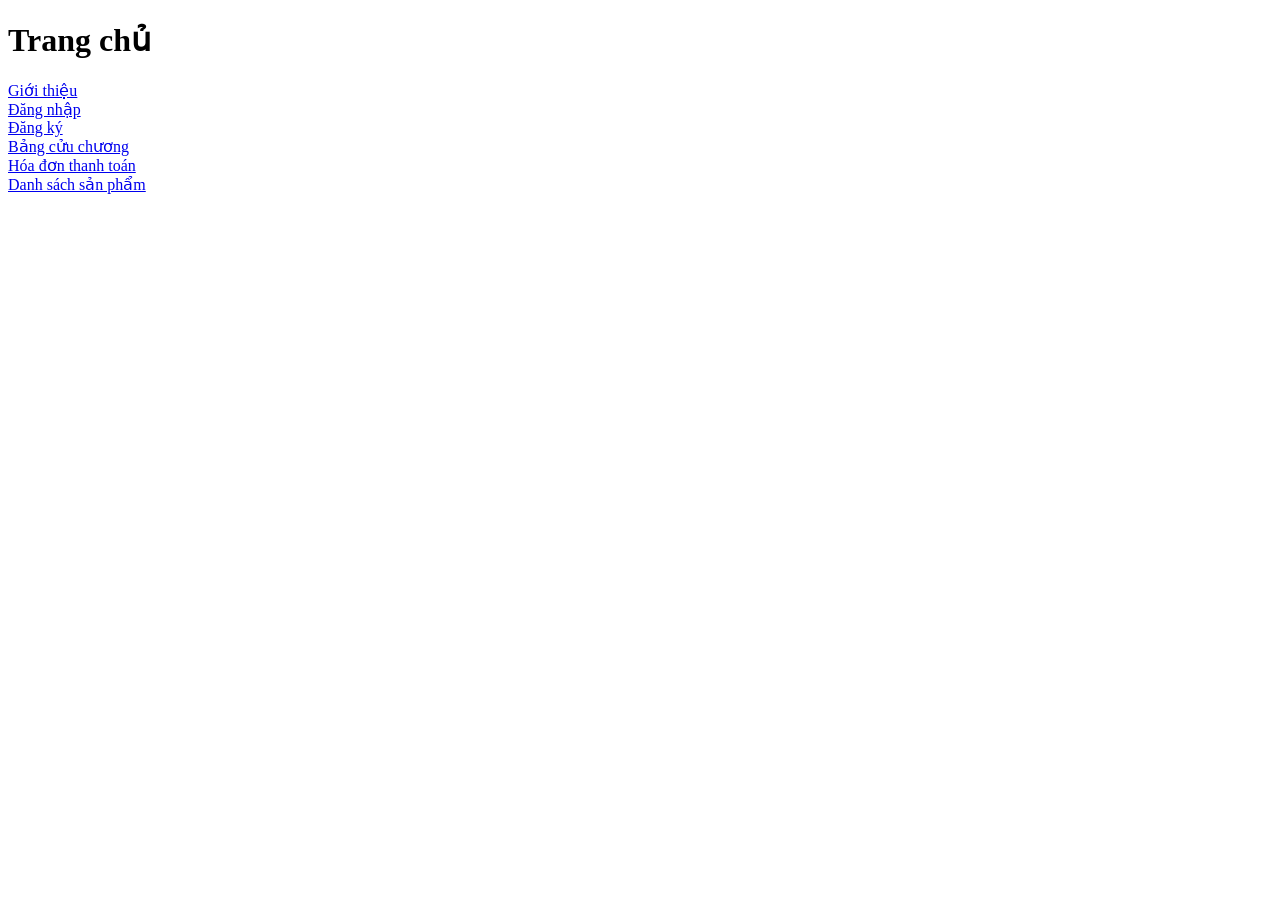
<file: index.html>
<!DOCTYPE html>
<html lang ="vi">
	<head>
		<title>Trang chủ</title>
		<meta charset ="utf-8">
	</head>
	<body>
		<h1> Trang chủ</h1>
		
			<a href = "html/gioithieu.html">Giới thiệu </a> <br>
			<a href = "html/dang-nhap.html">Đăng nhập </a> <br>
			<a href = "html/dang-ky.html">Đăng ký</a> <br>
			<a href = "html/bang-cuu-chuong.html">Bảng cửu chương</a> <br>
			<a href = "html/hoa-don.html">Hóa đơn thanh toán</a> <br>
			<a href = "html/san-pham.html">Danh sách sản phẩm</a> <br>

		
	</body>
</html>
</file>
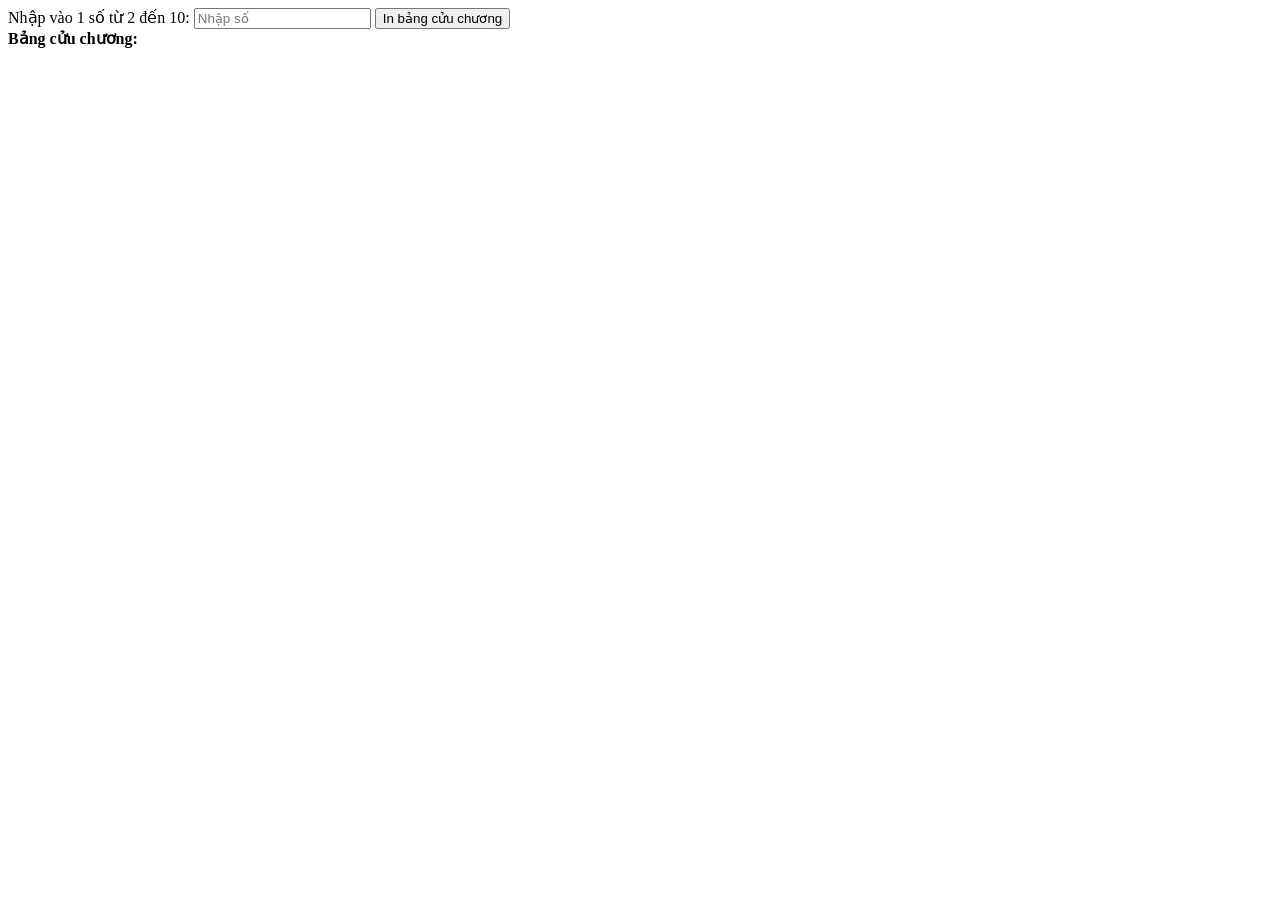
<file: html/bang-cuu-chuong.html>
<!DOCTYPE html>
<html lang="vi">
<head>
    <meta charset="utf-8">
    <title>Bảng Cửu Chương</title>
    <script src="../js/lib.js"></script>
</head>
<body>
    <div class="container">
        <form>
            <label for="txtSo">Nhập vào 1 số từ 2 đến 10:</label>
            <input type="number" id="txtSo" min="2" max="10s" placeholder="Nhập số">
            <input type="button" id="btnPrint" value="In bảng cửu chương" onclick="printBCC(document.getElementById('txtSo').value)">
        </form>
        
        <div id="result">
            <strong>Bảng cửu chương: </strong>
            <div id="Xuat"></div>
        </div>
    </div> 
</body>
</html>
</file>
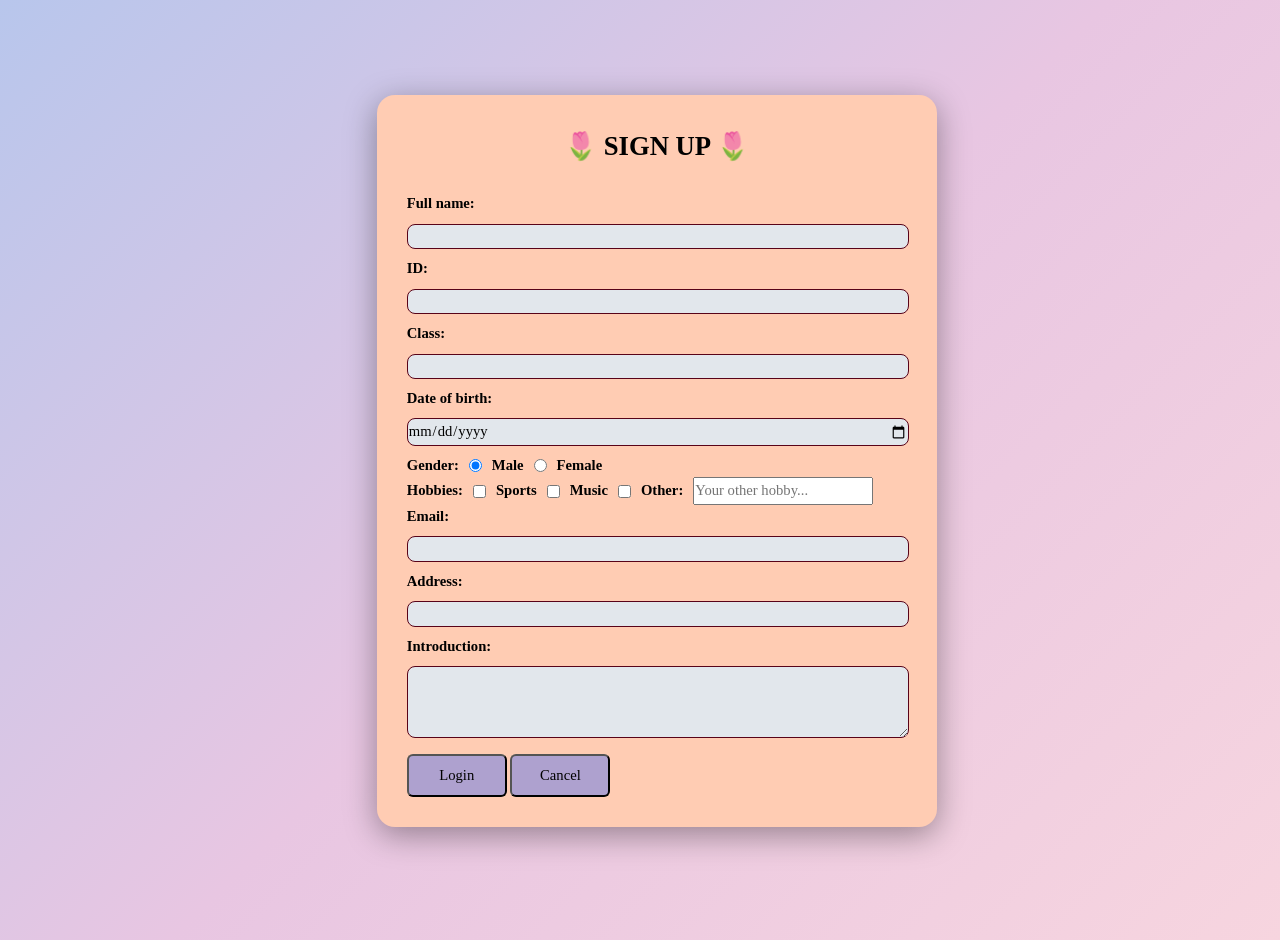
<file: html/dang-ky.html>
<!DOCTYPE HTML>
<html lang ="vi">
	<head>
		<title>Thiết kế form đăng ký</title>
		<meta charset ="utf-8">
		<link rel ="stylesheet" href ="../css/style2.css">
	</head>
	<body>
	
		<div class ="container">
			<form id = "frmLogin" action = "xac-thuc.html" method = "get">
			<p id = "tieude"> &#127799 Sign Up &#127799</p>
			
			<div class = "form-group">
				<label for = "txtUsername">Full name: </label>
				<input class = "form-control" type = "text" name = "txtUsername" id = "txtUsername">
			</div>
			
			<div class="form-group">
				<label for="txtID">ID: </label>
				<input class="form-control" type="text" name="txtID" id="txtID">
			</div>

			<div class="form-group">
				<label for="txtClass">Class: </label>
				<input class="form-control" type="text" name="txtClass" id="txtClass">
			</div>

			<div class="form-group">
				<label for="txtDOB">Date of birth: </label>
				<input class="form-control" type="date" name="txtDOB" id="txtDOB">
			</div>

			<div class="gender-group">
				<label>Gender: </label>
				<input type="radio" name="gender" id="Nam" value="Nam" checked>
				<label for="Nam">Male</label>
            
				<input type="radio" name="gender" id="female" value="Female">
				<label for="female">Female</label>
			</div>

			<div class="hobbies-group">
				<label>Hobbies: </label>
				<input type="checkbox" name="hobbies" id="hobby1" value="Sports">
				<label for="hobby1">Sports</label>
            
				<input type="checkbox" name="hobbies" id="hobby2" value="Music">
				<label for="hobby2">Music</label>
				
				<input type="checkbox" name="hobbies" id="hobbyOther" value="Other">
				<label for="hobbyOther">Other:</label>
            
				<input class="form-control-short" type="text" name="txtHobbyOther" id="txtHobbyOther" placeholder="Your other hobby...">				
			</div>

			<div class="form-group">
				<label for="txtEmail">Email: </label>
				<input class="form-control" type="email" name="txtEmail" id="txtEmail">
			</div>

			<div class="form-group">
				<label for="txtAddress">Address: </label>
				<input class="form-control" type="text" name="txtAddress" id="txtAddress">
			</div>

			<div class="form-group">
				<label for="txtIntroduction">Introduction: </label>
				<textarea class="form-control" name="txtIntroduction" id="txtIntroduction" rows="3"></textarea>
			</div>

			<input class = "button" type = "submit" name = "sbLogin" value = "Login">
			<input class = "button"type = "reset" name = "rsCancel" value = "Cancel">
			
		</div>
		
	</body>
</html>
</file>
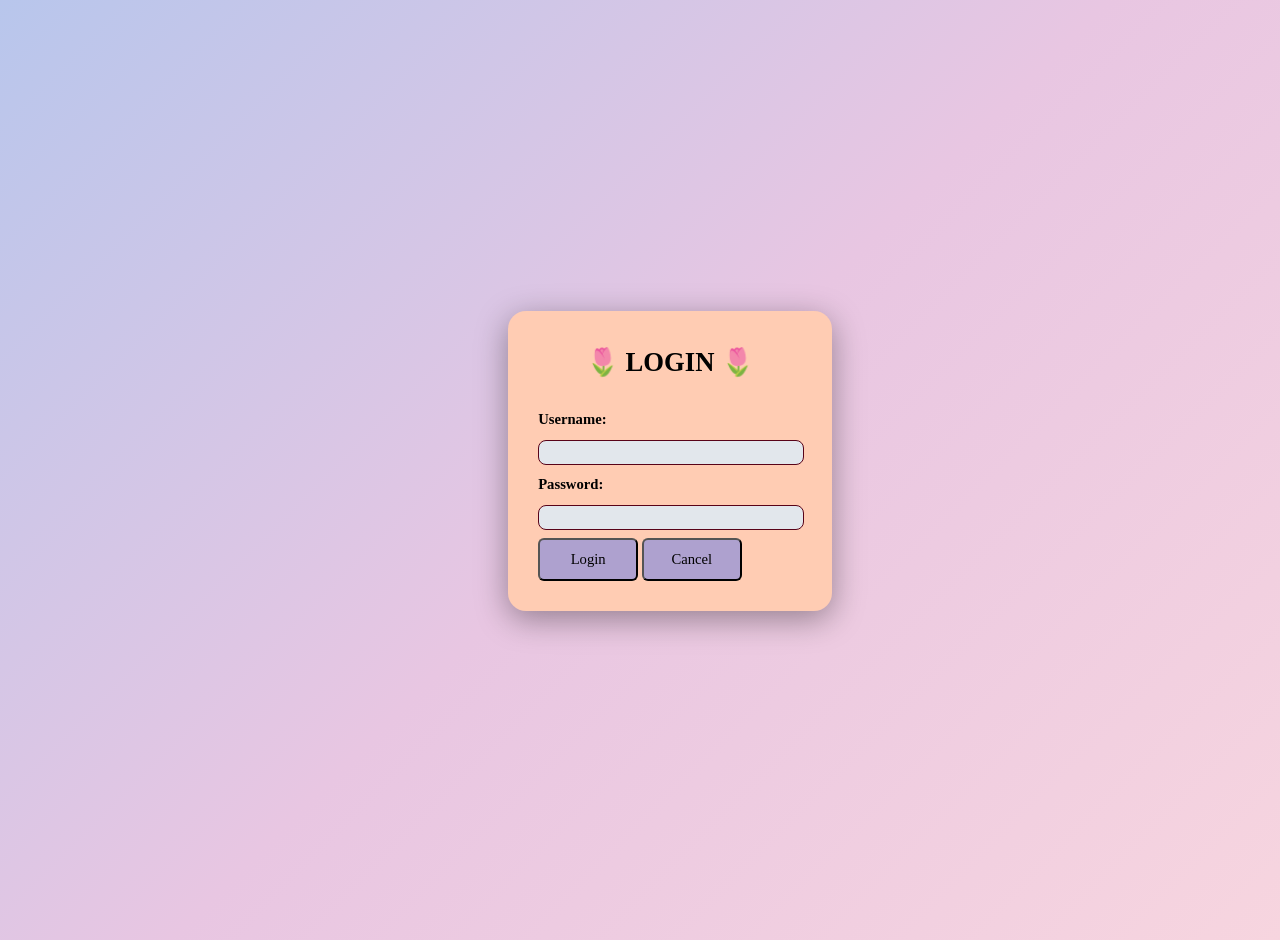
<file: html/dang-nhap.html>
<!DOCTYPE HTML>
<html lang ="vi">
	<head>
		<title>Thiết kế form đăng nhập</title>
		<meta charset ="utf-8">
		<link rel ="stylesheet" href ="../css/style2.css">
	</head>
	<body>
	
		<div class ="container">
			<form id = "frmLogin" action = "xac-thuc.html" method = "get">
			<p id = "tieude"> &#127799 Login &#127799</p>
			<div class = "form-group">
				<label for = "txtUsername">Username: </label>
				<input class = "form-control" type = "text" name = "txtUsername" id = "txtUsername">
			</div>
			
			<div class = "form-group">
				<label for = "txtPassword">Password: </label>
				<input class = "form-control" type = "password" name = "txtPassword" id = "txtPassword">
			</div>
			
			<input class = "button" type = "submit" name = "sbLogin" value = "Login">
			<input class = "button"type = "reset" name = "rsCancel" value = "Cancel">
			
		</div>
		
	</body>
</html>
</file>
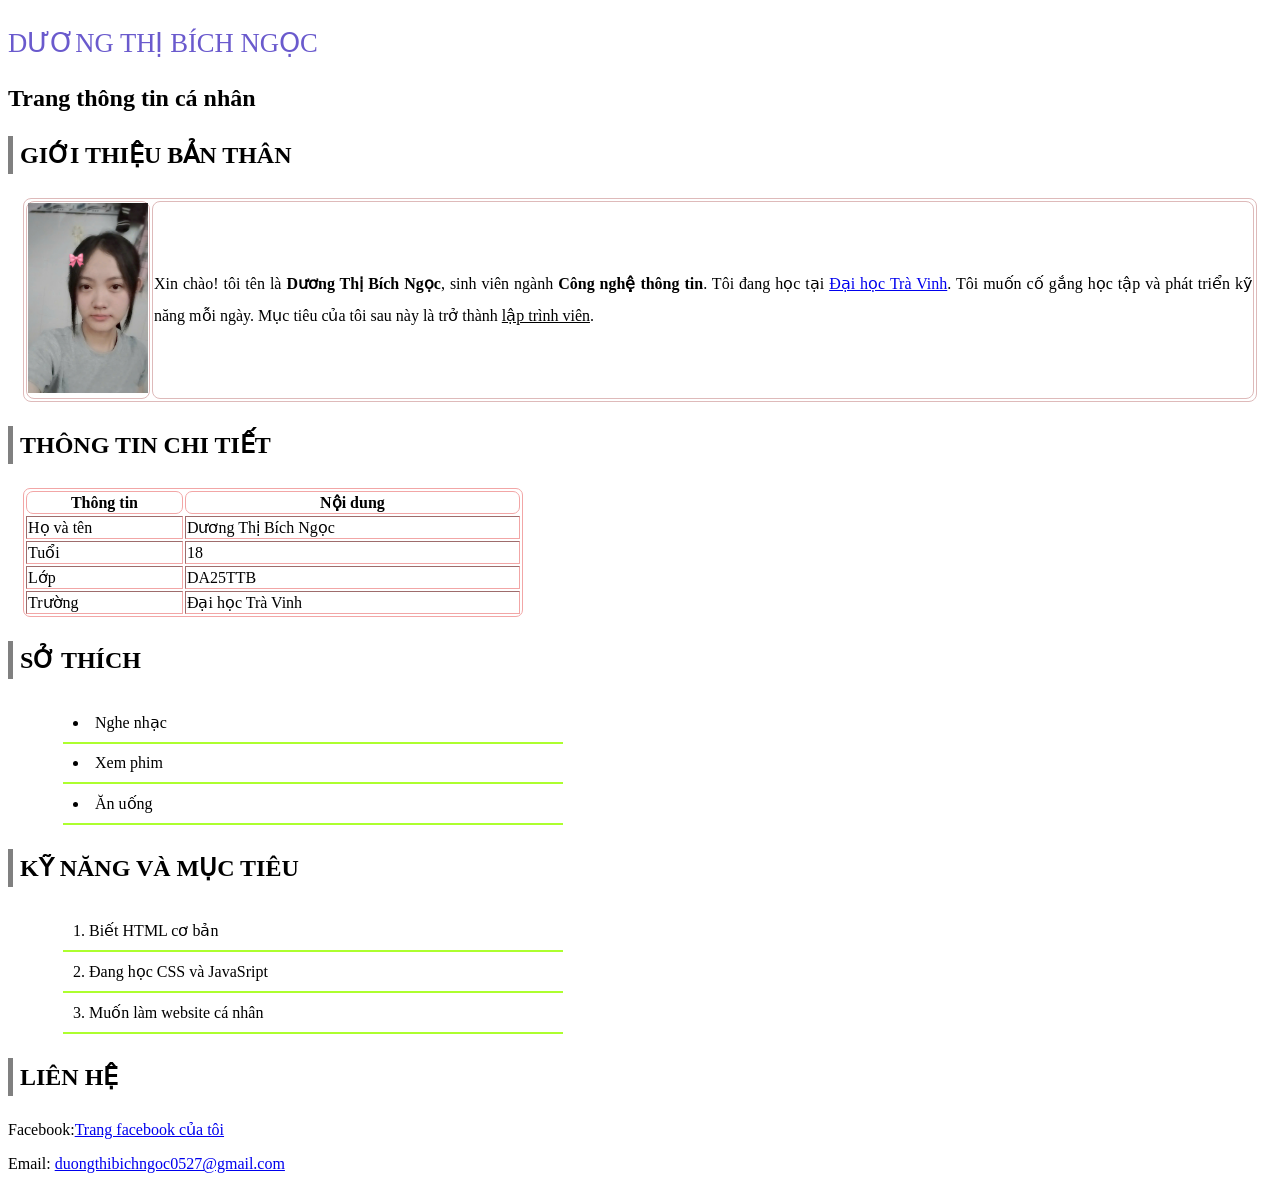
<file: html/gioithieu.html>
<!DOCTYPE HTML>
<html lang ="vi">
	<head>
		<title>Thông tin cá nhân</title>
		<meta charset ="utf-8">
		<link rel ="stylesheet" href ="../css/style.css">

	</head>
	<body>
	 <div class ="container">
		<p id = "hoten" > Dương Thị Bích Ngọc </p>
		<h2> Trang thông tin cá nhân </h1>
		<table id ="bang1" border="2px">
			<p class="tieude"> Giới thiệu bản thân </p>
		<tr>
			<td>
				<img src="../assets/images/avatar.jpg" alt="ảnh đại diện" style="width:120px;height:190px" style="border-radius: 15px;">
        </td>
			<td>
				<p id="mota">
					Xin chào! tôi tên là <b>Dương Thị Bích Ngọc</b>, sinh viên ngành <b>Công nghệ thông tin</b>. 
					Tôi đang học tại <a href="https://www.tvu.edu.vn" target="_blank">Đại học Trà Vinh</a>. 
					Tôi muốn cố gắng học tập và phát triển kỹ năng mỗi ngày. 
					Mục tiêu của tôi sau này là trở thành <u>lập trình viên</u>.
				</p>
			</td>
		</tr>
		</table>
		
		<p class ="tieude"> Thông tin chi tiết</p>
		<table border= 2px id = "bang2">
			<tr>
				<th> Thông tin </th>
				<th> Nội dung </th>
			</tr>
			<tr>
				<td> Họ và tên </td>
				<td> Dương Thị Bích Ngọc </td>
			</tr>
			<tr>
				<td> Tuổi </td>
				<td> 18</td>
			</tr>
			<tr>
				<td> Lớp</td>
				<td> DA25TTB</td>
			</tr>
			<tr>
				<td> Trường</td>
				<td> Đại học Trà Vinh</td>
			</tr>
		</table>
		
		<p class="tieude">Sở thích</p>
		<ul>
			<li>Nghe nhạc</li>
			<li>Xem phim</li>
			<li>Ăn uống</li>
		</ul>
		<p class="tieude">Kỹ năng và mục tiêu</p>
		<ol>
			<li>Biết HTML cơ bản</li>
			<li>Đang học CSS và JavaSript</li>
			<li>Muốn làm website cá nhân</li>
		</ol>
		<p class="tieude">Liên hệ</p>
		<p> Facebook:<a href="https://www.facebook.com/share/195iXDVTfU/" target="blank">Trang facebook của tôi </a></p> 
        <p> Email: <a href="mailto:duongthibichngoc0527@gmail.com">duongthibichngoc0527@gmail.com </a></p>
	 </div>
	</body>
</html>
</file>
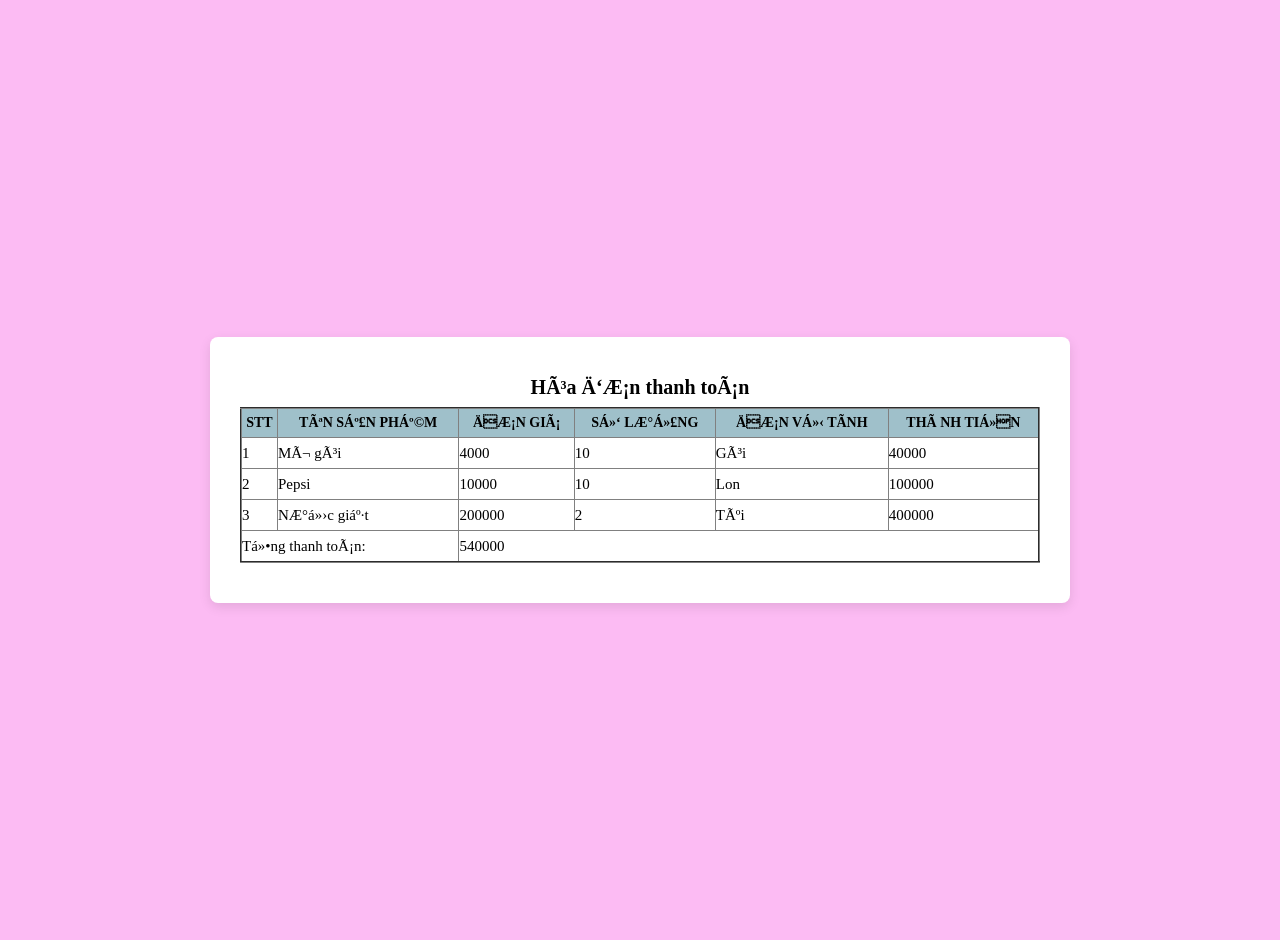
<file: html/hoa-don.html>
<!DOCTYPE HTML>
<html lang = "vi">
    <head>
        <title> Hóa đơn thanh toán </title>
        <meta charset "utf-8">
        <link rel = "stylesheet" href = "../css/style3.css"

    </head>
    <body>
        <div class = "container">
            <h1 align = "center">Hóa đơn thanh toán</h1>
            <table id = "table" border = "2px">
             <thead>
                <tr>
                    <th> STT</th>
                    <th> Tên sản phẩm</th>
                    <th> Đơn giá</th>
                    <th> Số lượng</th>
                    <th> Đơn vị tính</th>
                    <th> Thành tiền</th>
             </thead>
                </tr>
                <tr>
                    <td> 1</td>
                    <td>Mì gói</td>
                    <td class = "dongia"> 4000</td>
                    <td class = "soluong">10</td>
                    <td> Gói</td>
                    <td class = "thanhtien"></td>
                </tr>

                <tr>
                    <td> 2</td>
                    <td>Pepsi</td>
                    <td class = "dongia"> 10000</td>
                    <td class = "soluong">10</td>
                    <td> Lon</td>
                    <td class = "thanhtien"></td>
                </tr>

                <tr>
                    <td> 3</td>
                    <td>Nước giặt</td>
                    <td class = "dongia"> 200000</td>
                    <td class = "soluong">2</td>
                    <td> Túi</td>
                    <td class = "thanhtien"></td>
                </tr>

                <tr>
                    <td colspan="2" >Tổng thanh toán: </td> 
                    <td colspan="4" id = "thanhtoan"></td> 
                </tr>

                <script>
                    const soluong = document.getElementsByClassName("soluong");
                    const dongia = document.getElementsByClassName("dongia");
                    const thanhtien = document.getElementsByClassName("thanhtien"); 
                    let i = 0; 
                    let thanhtoan = 0;
                    while (i < soluong.length)
                    {
                        let tien = Number(soluong[i].innerHTML)* Number(dongia[i].innerHTML);
                        thanhtien[i].innerHTML = tien;
                        thanhtoan += tien;
                        i++;
                    }
                document.getElementById("thanhtoan").innerHTML = thanhtoan;
                </script>

    </body>
</html>
</file>
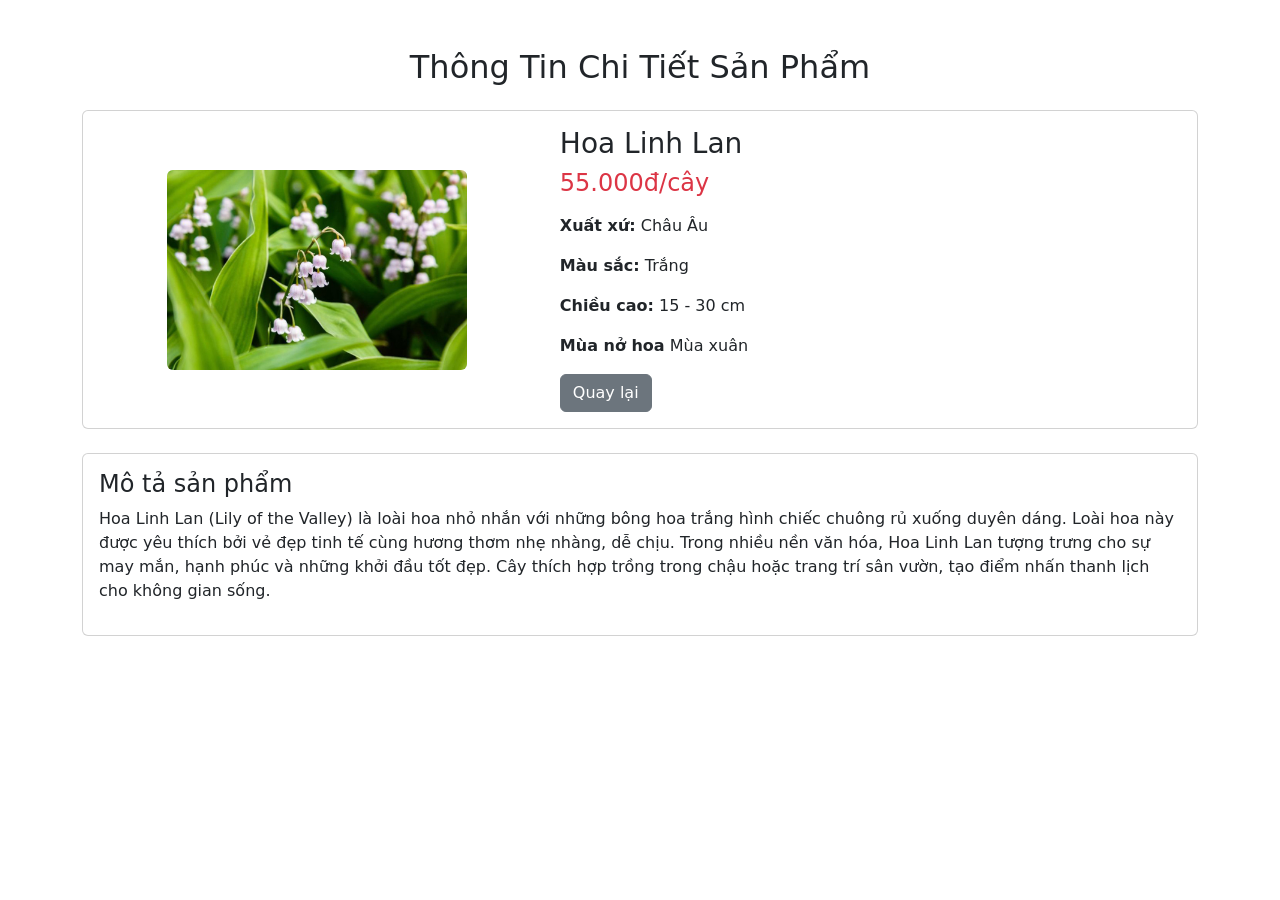
<file: html/linhlan.html>
<!DOCTYPE html>
<html lang="vi">
<head>
    <meta charset="UTF-8">
    <meta name="viewport" content="width=device-width, initial-scale=1"><!--hiển thị đúng trên điện thoại-->
    <title>Chi tiết Hoa Linh lan</title>
            <link href="https://cdn.jsdelivr.net/npm/bootstrap@5.3.8/dist/css/bootstrap.min.css" rel="stylesheet">

            <script src="https://cdn.jsdelivr.net/npm/bootstrap@5.3.8/dist/js/bootstrap.bundle.min.js"></script>
           <!-- <link rel = "stylesheet" href="style4.css">-->
          
</head>
<body>

    <div class="container mt-5">
    <h2 class="text-center mb-4">Thông Tin Chi Tiết Sản Phẩm</h2>

    <div class="card">
        <div class="card-body">

            <div class="row align-items-center">

                <div class="col-md-5 text-center">
                    <img src="../assets/images/linhlan.jpg" alt="Hoa Linh Lan" class="img-fluid rounded" width="300">
                </div>

                <div class="col-md-7">
                    <h3>Hoa Linh Lan</h3>

                    <h4 class="text-danger mb-3">55.000đ/cây</h4>
                    <p><strong>Xuất xứ:</strong> Châu Âu</p>
                    <p><strong>Màu sắc:</strong> Trắng</p>
                    <p><strong>Chiều cao:</strong> 15 - 30 cm</p>
                    <p><strong>Mùa nở hoa</strong> Mùa xuân</p>

                    <div class="mt-3">
                        <!--<button class="btn btn-primary">Thêm vào giỏ hàng</button>-->

                        <a href="san-pham.html" class="btn btn-secondary">Quay lại</a>
                    </div>
                </div>
            </div>
        </div>
    </div>

    <div class="card mt-4">
    <div class="card-body">
        <h4>Mô tả sản phẩm</h4>
        <p>
            Hoa Linh Lan (Lily of the Valley) là loài hoa nhỏ nhắn với những bông hoa trắng hình chiếc chuông rủ xuống duyên dáng. 
            Loài hoa này được yêu thích bởi vẻ đẹp tinh tế cùng hương thơm nhẹ nhàng, dễ chịu. Trong nhiều nền văn hóa, Hoa Linh Lan tượng trưng cho sự may mắn, hạnh phúc và những khởi đầu tốt đẹp.
            Cây thích hợp trồng trong chậu hoặc trang trí sân vườn, tạo điểm nhấn thanh lịch cho không gian sống.
        </p>
    </div>
    </div>

    </div>

</body>
</html>
</file>
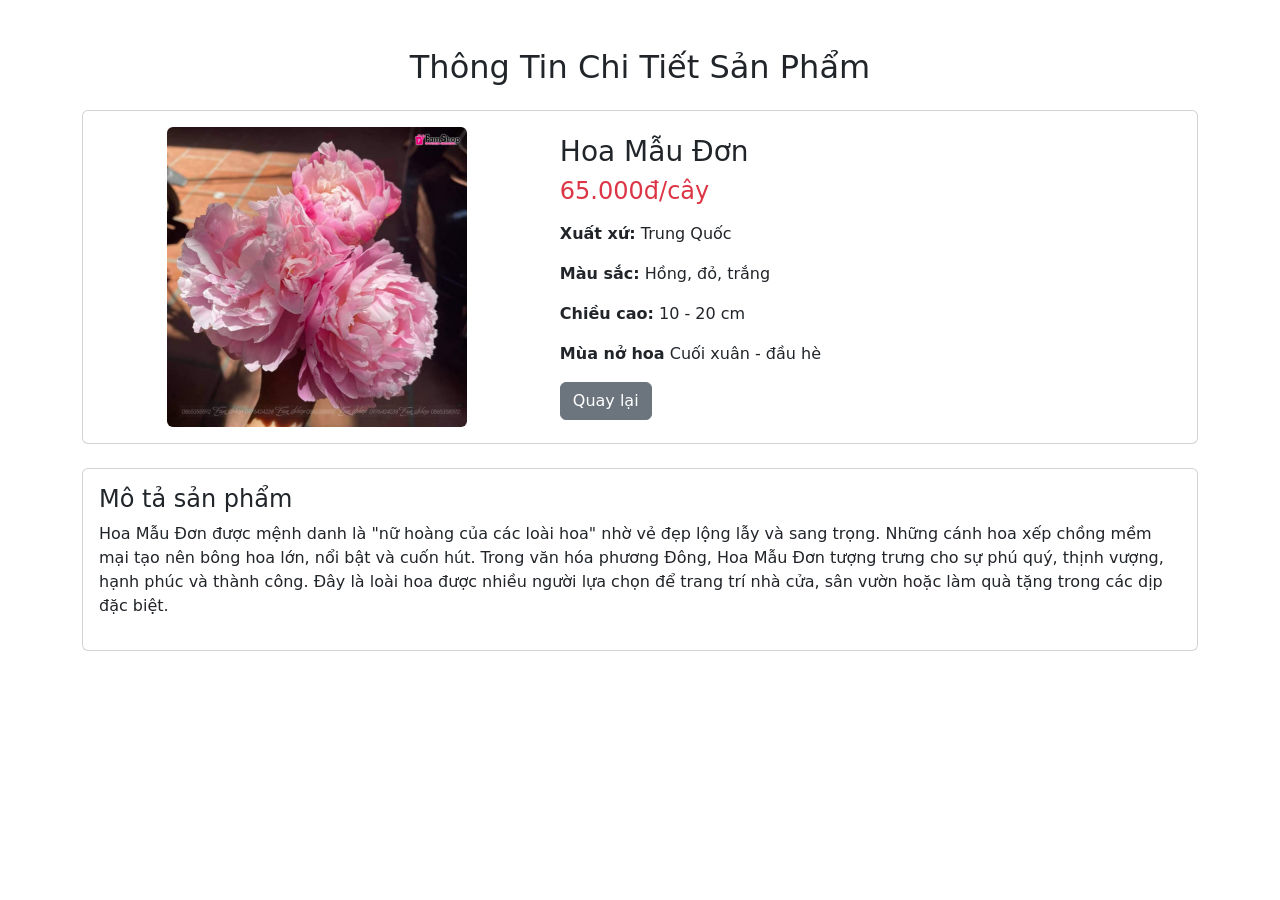
<file: html/maudon.html>
<!DOCTYPE html>
<html lang="vi">
<head>
    <meta charset="UTF-8">
    <meta name="viewport" content="width=device-width, initial-scale=1"><!--hiển thị đúng trên điện thoại-->
    <title>Chi tiết Hoa Mẫu Đơn</title>
            <link href="https://cdn.jsdelivr.net/npm/bootstrap@5.3.8/dist/css/bootstrap.min.css" rel="stylesheet">

            <script src="https://cdn.jsdelivr.net/npm/bootstrap@5.3.8/dist/js/bootstrap.bundle.min.js"></script>
           <!-- <link rel = "stylesheet" href="style4.css">-->
          
</head>
<body>

    <div class="container mt-5">
    <h2 class="text-center mb-4">Thông Tin Chi Tiết Sản Phẩm</h2>

    <div class="card">
        <div class="card-body">

            <div class="row align-items-center">

                <div class="col-md-5 text-center">
                    <img src="../assets/images/maudon.jpg" alt="Hoa Mẫu Đơn" class="img-fluid rounded" width="300">
                </div>

                <div class="col-md-7">
                    <h3>Hoa Mẫu Đơn</h3>

                    <h4 class="text-danger mb-3">65.000đ/cây</h4>
                    <p><strong>Xuất xứ:</strong> Trung Quốc</p>
                    <p><strong>Màu sắc:</strong> Hồng, đỏ, trắng</p>
                    <p><strong>Chiều cao:</strong> 10 - 20 cm</p>
                    <p><strong>Mùa nở hoa</strong> Cuối xuân - đầu hè</p>

                    <div class="mt-3">
                        <!--<button class="btn btn-primary">Thêm vào giỏ hàng</button>-->

                        <a href="san-pham.html" class="btn btn-secondary">Quay lại</a>
                    </div>
                </div>
            </div>
        </div>
    </div>

    <div class="card mt-4">
    <div class="card-body">
        <h4>Mô tả sản phẩm</h4>
        <p>
            Hoa Mẫu Đơn được mệnh danh là "nữ hoàng của các loài hoa" nhờ vẻ đẹp lộng lẫy và sang trọng.
            Những cánh hoa xếp chồng mềm mại tạo nên bông hoa lớn, nổi bật và cuốn hút. Trong văn hóa phương Đông, Hoa Mẫu Đơn tượng trưng cho sự phú quý, thịnh vượng, hạnh phúc và thành công. 
            Đây là loài hoa được nhiều người lựa chọn để trang trí nhà cửa, sân vườn hoặc làm quà tặng trong các dịp đặc biệt.
    </div>
    </div>

    </div>

</body>
</html>
</file>
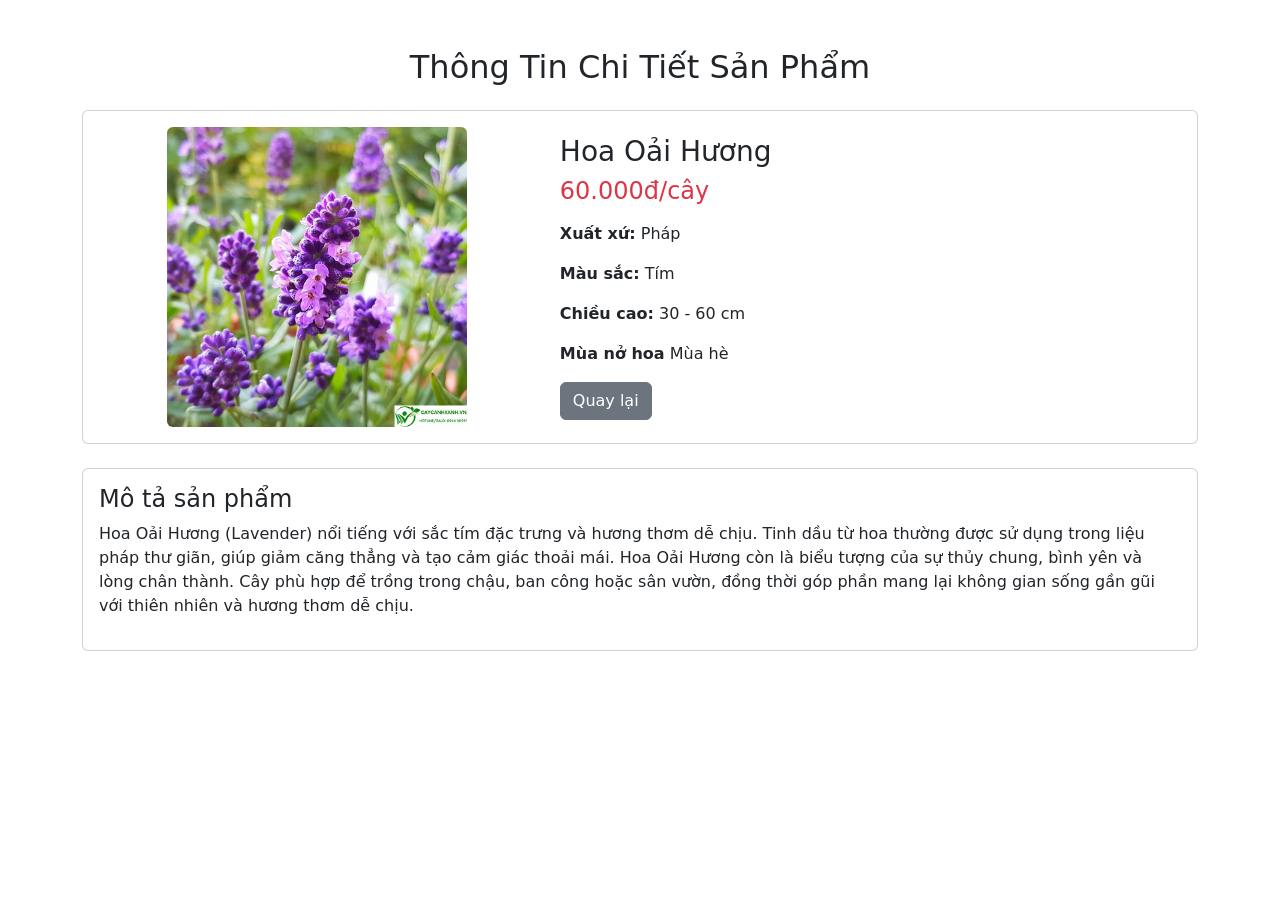
<file: html/oaihuong.html>
<!DOCTYPE html>
<html lang="vi">
<head>
    <meta charset="UTF-8">
    <meta name="viewport" content="width=device-width, initial-scale=1"><!--hiển thị đúng trên điện thoại-->
    <title>Chi tiết Hoa Oải Hương</title>
            <link href="https://cdn.jsdelivr.net/npm/bootstrap@5.3.8/dist/css/bootstrap.min.css" rel="stylesheet">

            <script src="https://cdn.jsdelivr.net/npm/bootstrap@5.3.8/dist/js/bootstrap.bundle.min.js"></script>
           <!-- <link rel = "stylesheet" href="style4.css">-->
          
</head>
<body>

    <div class="container mt-5">
    <h2 class="text-center mb-4">Thông Tin Chi Tiết Sản Phẩm</h2>

    <div class="card">
        <div class="card-body">

            <div class="row align-items-center">

                <div class="col-md-5 text-center">
                    <img src="../assets/images/oaihuong.jpg" alt="Hoa Oải Hương" class="img-fluid rounded" width="300">
                </div>

                <div class="col-md-7">
                    <h3>Hoa Oải Hương</h3>

                    <h4 class="text-danger mb-3">60.000đ/cây</h4>
                    <p><strong>Xuất xứ:</strong> Pháp</p>
                    <p><strong>Màu sắc:</strong> Tím</p>
                    <p><strong>Chiều cao:</strong> 30 - 60 cm</p>
                    <p><strong>Mùa nở hoa</strong> Mùa hè</p>

                    <div class="mt-3">
                        <!--<button class="btn btn-primary">Thêm vào giỏ hàng</button>-->

                        <a href="san-pham.html" class="btn btn-secondary">Quay lại</a>
                    </div>
                </div>
            </div>
        </div>
    </div>

    <div class="card mt-4">
    <div class="card-body">
        <h4>Mô tả sản phẩm</h4>
        <p>
            Hoa Oải Hương (Lavender) nổi tiếng với sắc tím đặc trưng và hương thơm dễ chịu. 
            Tinh dầu từ hoa thường được sử dụng trong liệu pháp thư giãn, giúp giảm căng thẳng và tạo cảm giác thoải mái. Hoa Oải Hương còn là biểu tượng của sự thủy chung, bình yên và lòng chân thành. 
            Cây phù hợp để trồng trong chậu, ban công hoặc sân vườn, đồng thời góp phần mang lại không gian sống gần gũi với thiên nhiên và hương thơm dễ chịu.
    </div>

    </div>

</body>
</html>
</file>
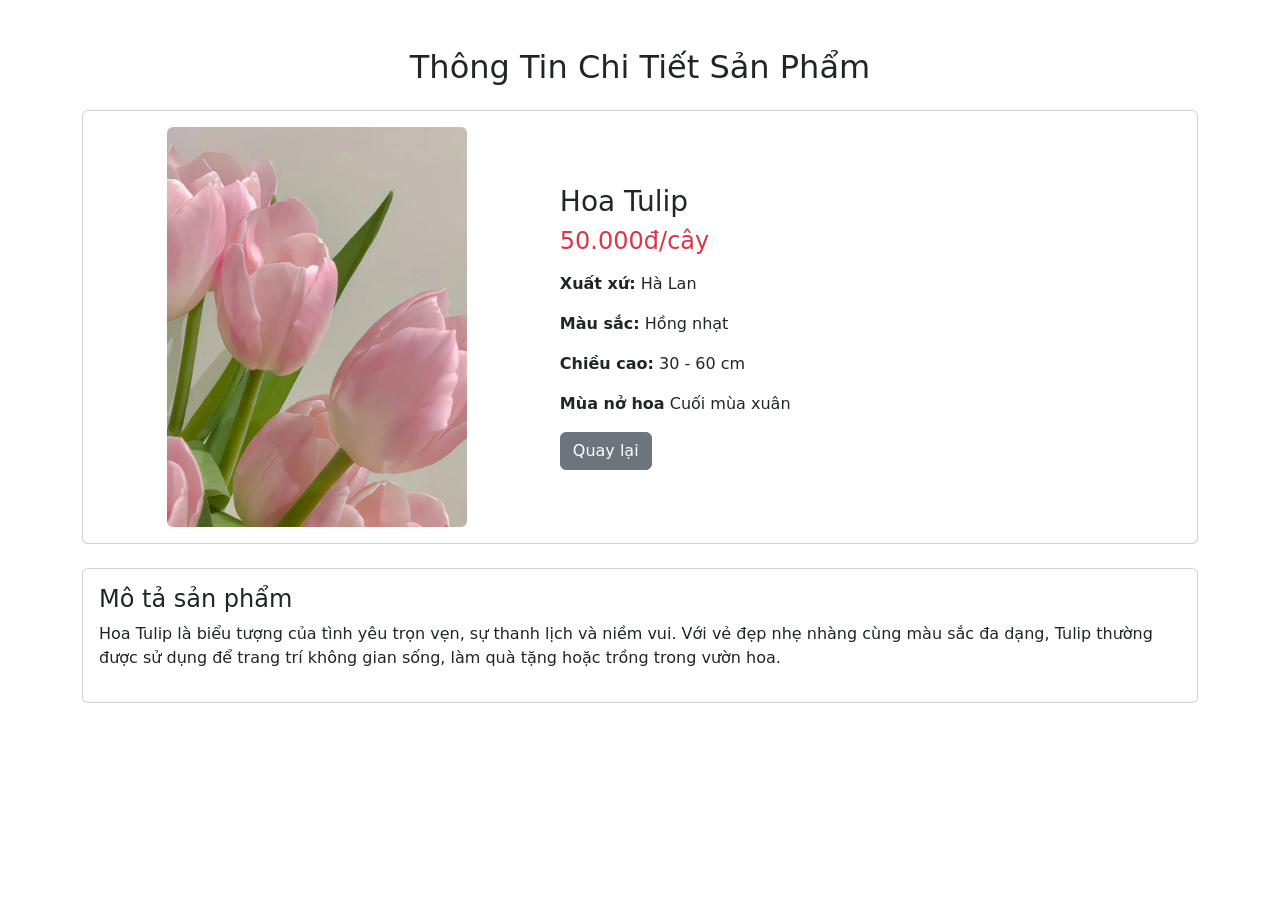
<file: html/tulip.html>
<!DOCTYPE html>
<html lang="vi">
<head>
    <meta charset="UTF-8">
    <meta name="viewport" content="width=device-width, initial-scale=1"><!--hiển thị đúng trên điện thoại-->
    <title>Chi tiết Hoa Tulip</title>
            <link href="https://cdn.jsdelivr.net/npm/bootstrap@5.3.8/dist/css/bootstrap.min.css" rel="stylesheet">

            <script src="https://cdn.jsdelivr.net/npm/bootstrap@5.3.8/dist/js/bootstrap.bundle.min.js"></script>
           <!-- <link rel = "stylesheet" href="style4.css">-->
          
</head>
<body>

    <div class="container mt-5">
    <h2 class="text-center mb-4">Thông Tin Chi Tiết Sản Phẩm</h2>

    <div class="card">
        <div class="card-body">

            <div class="row align-items-center">

                <div class="col-md-5 text-center">
                    <img src="../assets/images/tulip.jpg" alt="Hoa Tulip" class="img-fluid rounded" width="300">
                </div>

                <div class="col-md-7">
                    <h3>Hoa Tulip</h3>

                    <h4 class="text-danger mb-3">50.000đ/cây</h4>
                    <p><strong>Xuất xứ:</strong> Hà Lan</p>
                    <p><strong>Màu sắc:</strong> Hồng nhạt</p>
                    <p><strong>Chiều cao:</strong> 30 - 60 cm</p>
                    <p><strong>Mùa nở hoa</strong> Cuối mùa xuân</p>

                    <div class="mt-3">
                        <!--<button class="btn btn-primary">Thêm vào giỏ hàng</button>
                        <button class="btn btn-primary">Mua ngay</button>-->

                        <a href="san-pham.html" class="btn btn-secondary">Quay lại</a>
                    </div>
                </div>
            </div>
        </div>
    </div>

    <div class="card mt-4">
    <div class="card-body">
        <h4>Mô tả sản phẩm</h4>
        <p>
            Hoa Tulip là biểu tượng của tình yêu trọn vẹn, sự thanh lịch và niềm vui.
            Với vẻ đẹp nhẹ nhàng cùng màu sắc đa dạng, Tulip thường được sử dụng để
            trang trí không gian sống, làm quà tặng hoặc trồng trong vườn hoa.
        </p>
    </div>
    </div>

    </div>

</body>
</html>
</file>
<file: css/style2.css>
*{
	margin: 0px;
	padding: 0px;
	font-family: Georgia;
	font-size: 11pt;
	line-height: 1.6;
}
body{
	/*background-color: #e2e8f0; */
    display: flex;
	justify-content: center;   
    align-items: center;
	min-height: 100vh;
	padding: 20px;
	background: linear-gradient(135deg, #b8c6ec 0%, #e8c6e2 50%, #f7d5df 100%);
}

#tieude{
	font-weight: bolder;
	font-size: 20pt;
	text-transform: uppercase;
	text-align: center;
	margin-bottom: 25px;

}
label{
	display: block;
	font-weight: bolder;
}
form{
	width: 100%;
	background-color: #ffccb3;
	max-width: 500px;
	padding: 30px 30px;
	margin: auto;
	border-radius: 18px;
	box-shadow: 0 8px 32px 0 rgba(0, 0, 0, 0.37);
	margin-bottom: 18px;
}
.form-control{
	width: 100%;
	margin: 8px 0px;
	border: 1px solid #580318;
	border-radius: 8px;
	background-color: #e2e7ec;
}
.form-control:focus {
   /* Đổi màu viền khi click vào */
    background-color: #ffffff;
  
}
.button{
	background-color: #aea1cf;
	padding:12px;
	width: 100px;
	padding: 8px 16px;       
	border-radius: 6px;
	
}
.gender-group{
    display: flex;   
    align-items: center; 
    gap: 10px;          
}
.hobbies-group{
	display: flex;   
    align-items: center; 
    gap: 10px;    
}
textarea.form-control {
    resize: vertical; /* Chỉ cho phép kéo dãn theo chiều dọc */
}
</file>
<file: css/style.css>
#hoten{
	text-transform: uppercase;
	font-size: 20pt;
	font-weight: border;
	color: #6a5acd;
}
.tieude{
	text-transform: uppercase;
	font-weight: bolder;
	/*background-color: #ffb3b3;*/
	font-size: 18pt;
	max-width: 400px;
	width: 100%;
	/*border-radius: 5px;*/
	border-left: 5px solid gray;
	padding:5px;
	padding-left: 7px;
}
table#bang1, table#bang1 td{
	border: 1px solid #debaba;
	border-radius: 8px;
	margin: 15px 15px;
}
#mota{
	line-height: 2;
	text-align: justify;
}
table#bang2{
	width: 100%;
	max-width: 500px;
	margin: 15px;
    overflow: hidden;
}
table#bang2, table#bang2 td:hover, table#bang2 tr, table#bang2 th{
	border: 1px solid #f2a6a6;
	border-radius: 7px;
	
}
table#bang2 td:hover{
	background-color: greenyellow;
    color: white;
}

ul{
	margin: 15px 15px;
	/*border: 1px solid #f2a6a6;*/
	border-radius: 7px;
	list-style-position: inside;	
	max-width: 500px;
}
ul li{
	padding: 10px;
	border-bottom: 2px solid greenyellow;
}
li:hover{
	background-color: #f2a6a6;
    color: white;
}
ol{
	margin: 15px 15px;
	border-radius: 7px;
	list-style-position: inside;	
	max-width: 500px;
}
ol li{
	padding: 10px;
	border-bottom: 2px solid greenyellow;
}
</file>
<file: css/style3.css>
*{
	margin:0px;
	padding:0px;
	font-size:15pt;
	line-height:2;
}

body {
    background-color: #fcbbf3;
    display: flex;
    justify-content: center;
    align-items: center;
    min-height: 100vh;
    padding: 20px;
}

.container {
    background-color: #ffffff;
    padding: 30px;
    border-radius: 8px;
    box-shadow: 0 4px 12px rgba(0, 0, 0, 0.1);
    width: 100%;
    max-width: 800px;
}


table {
    width: 100%;
    border-collapse: collapse;
    margin-bottom: 10px;
}

th, td {
    border: 1px solid
    padding: 12px 15px;
    font-size: 15px;
}

thead th {
    background-color: #9fc0ca;
    font-weight: 600;
    text-transform: uppercase;
    font-size: 14px;
}

.text-center {
    text-align: center;
}

.text-right {
    text-align: right;
}
</file>
